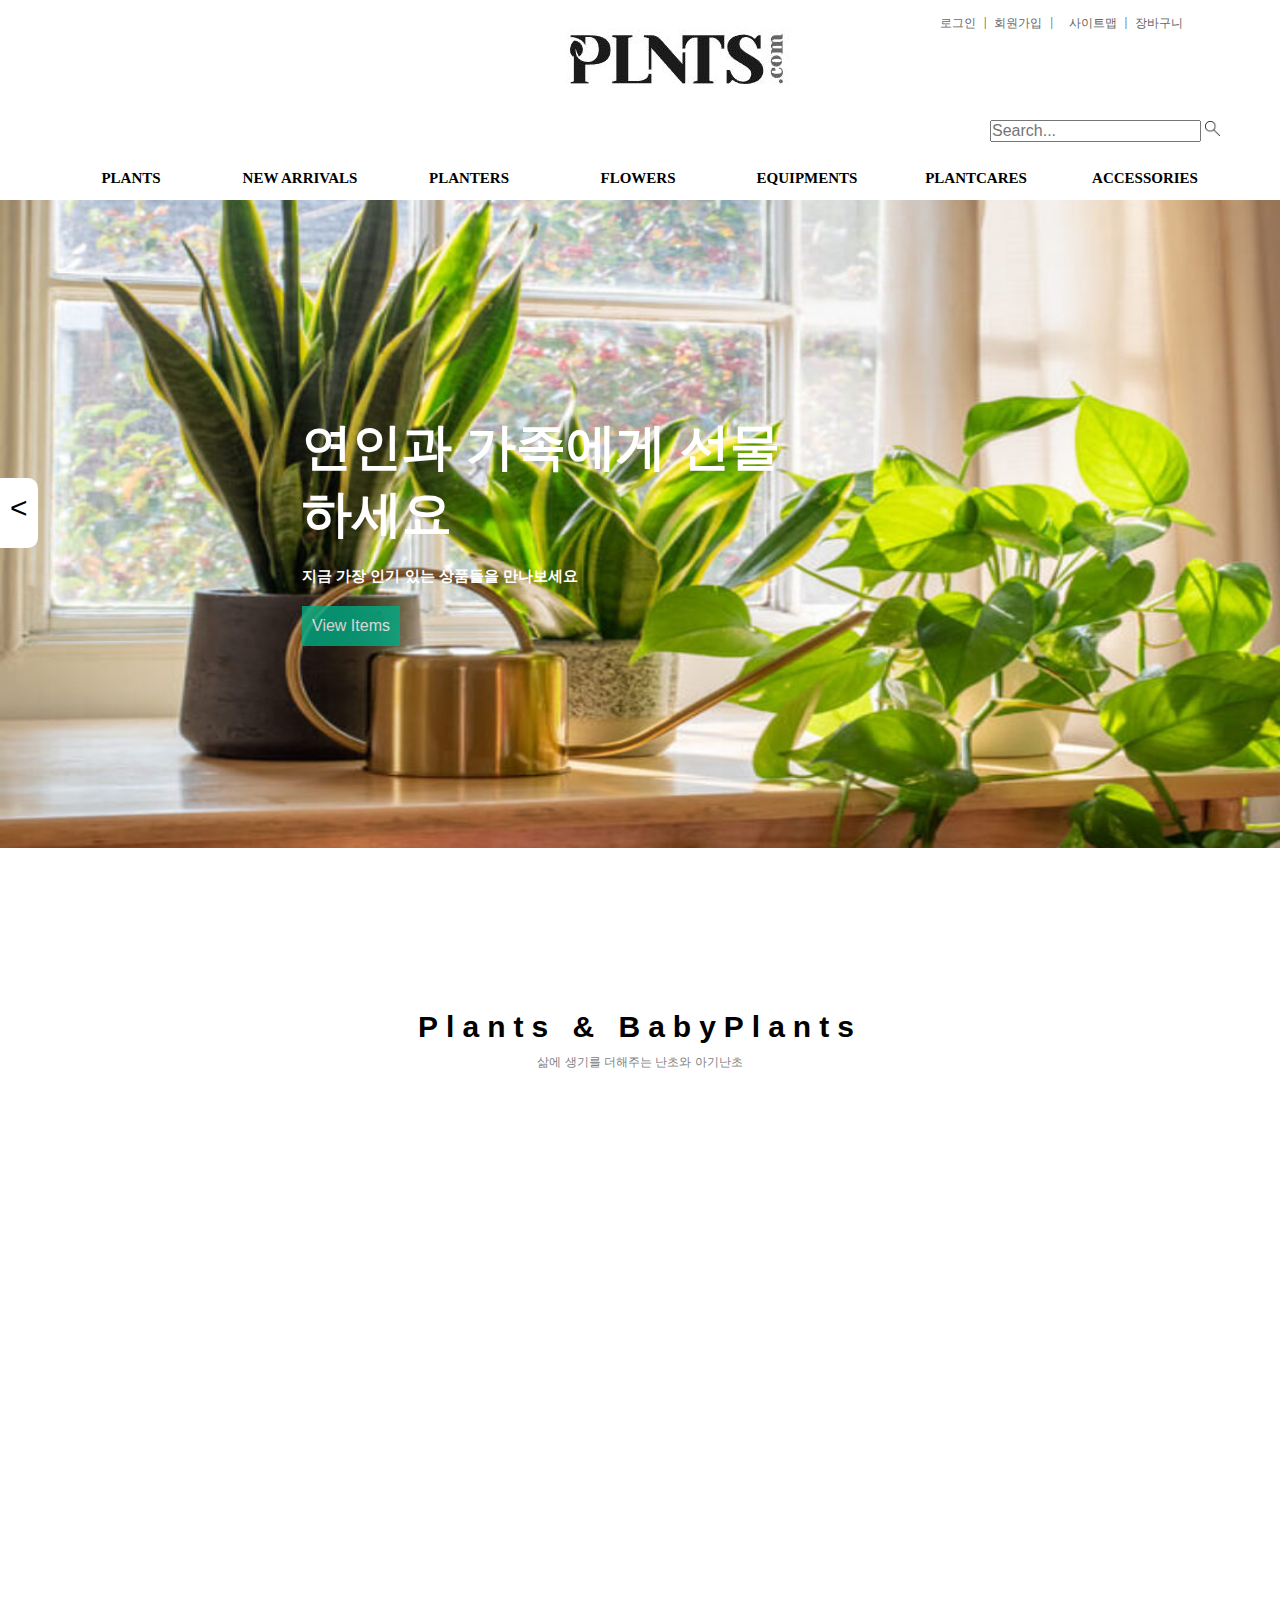
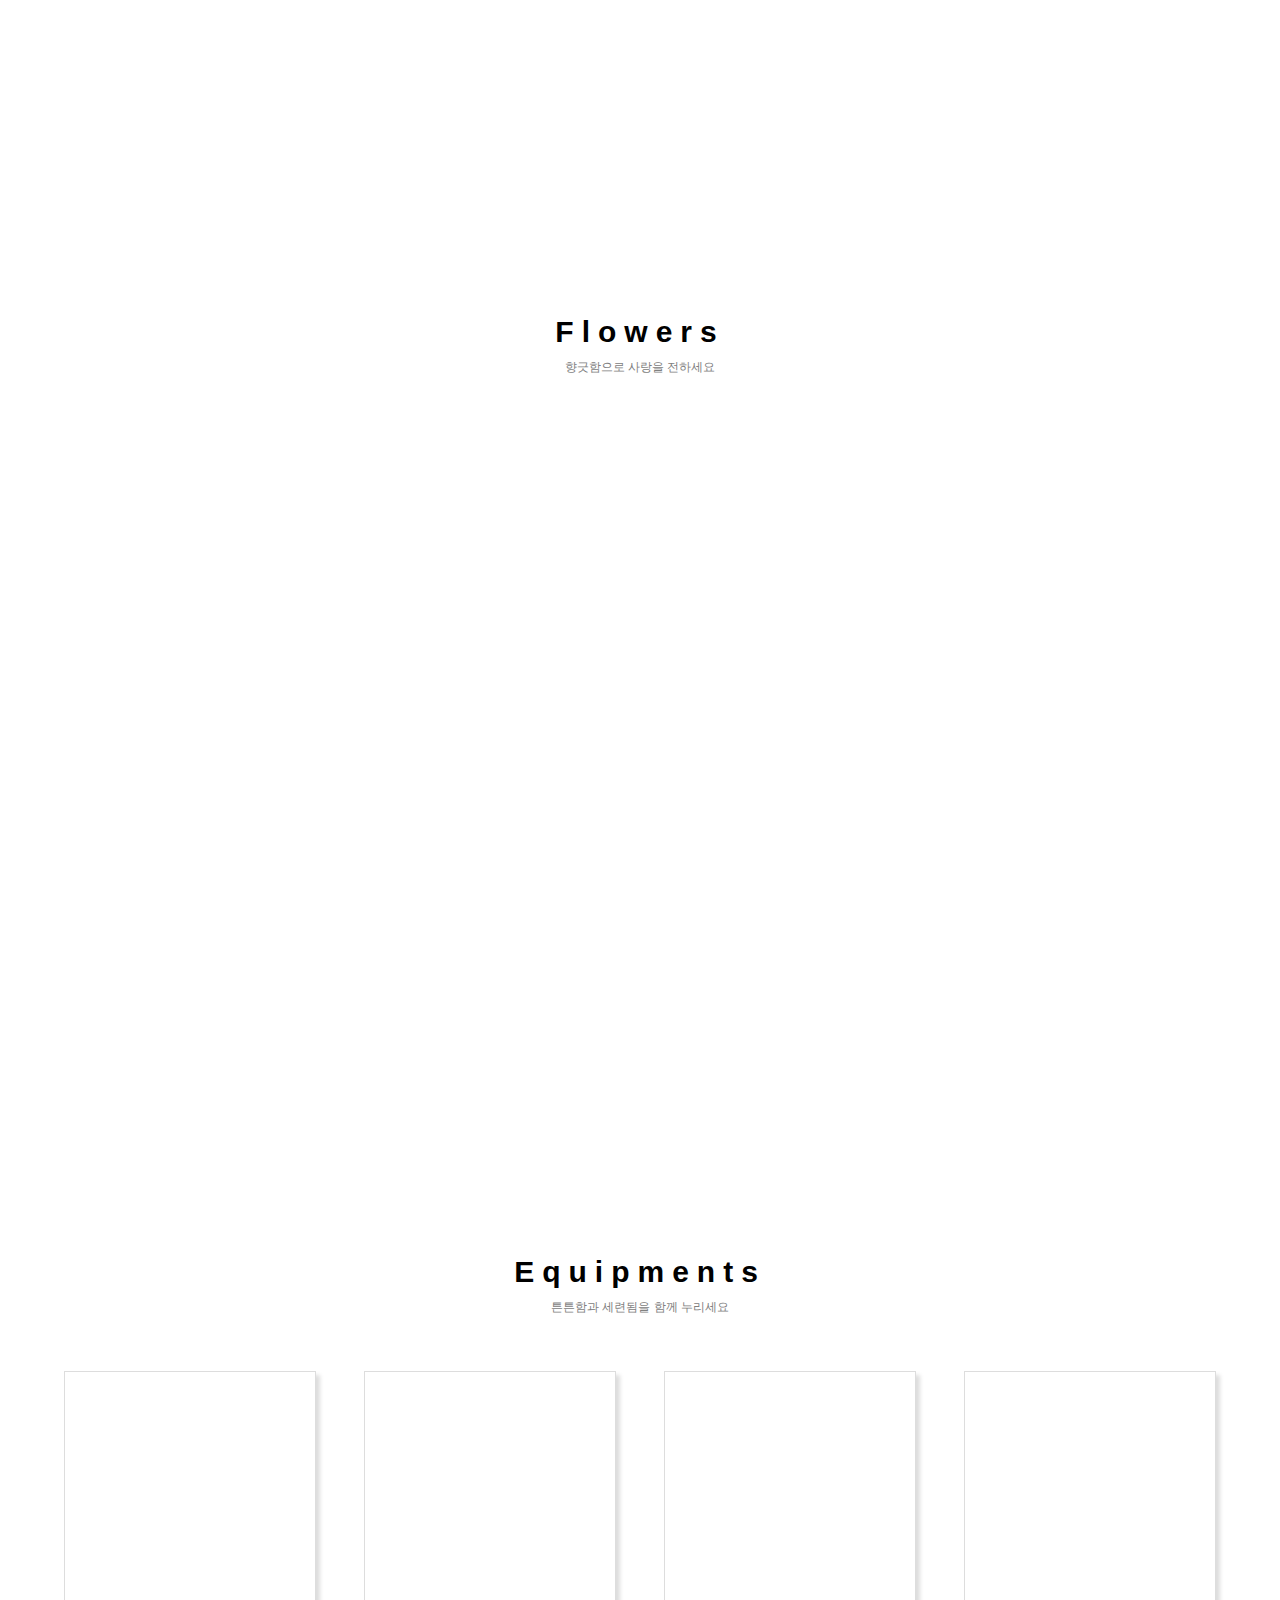
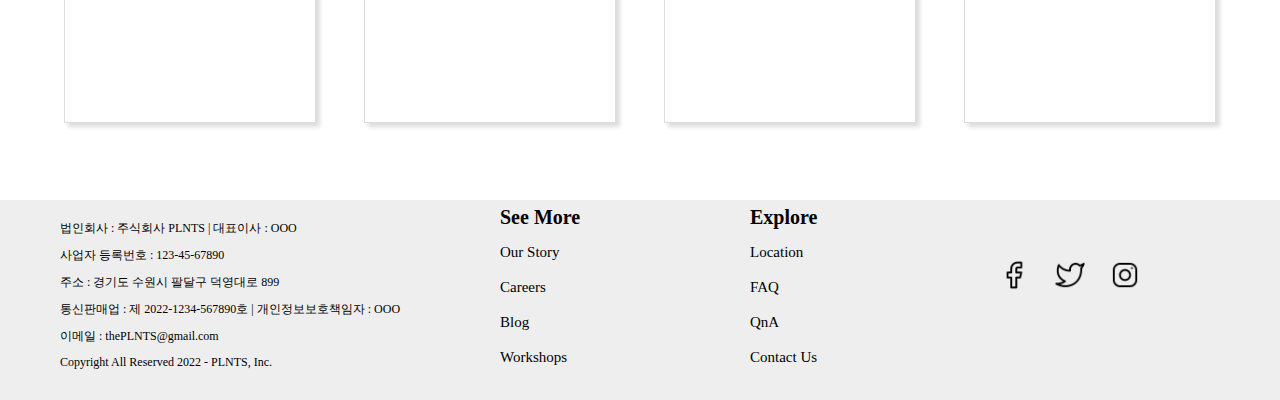
<file: index.html>
<!DOCTYPE html>
<html>
<head>
    <meta charset="utf-8">
    <meta name="viewport" content="width=device-width, initial-scale=1">
    <title>PLNTS : 정원식물의 모든 것</title>
    <link href="css/reset.css" rel="stylesheet">
    <link href="css/common.css" rel="stylesheet">
    <link href="css/main.css" rel="stylesheet">

    <script src="https://ajax.aspnetcdn.com/ajax/jQuery/jquery-3.6.0.min.js"></script>

    <script src="js/nav.js"></script>
    <script src="js/slider.js"></script>
    <script src="js/item_1.js"></script>
    <script src="js/item_2.js"></script>
    <script src="js/item_3.js"></script>
</head>

<body>

    <header>

        <!--로고 이미지-->
        <div id="logo">
            <a href="index.html" target="_self"><img src="img/logo_image.jpg" alt="logoimage"></a>
        </div>

        <!--로그인 바-->
        <div id="login">
            <ul>
                <li><a href="#">로그인</a></li>
                <li>|</li>
                <li><a href="#">회원가입</a></li>
                <li>|
                <li>
                <li><a href="#">사이트맵</a></li>
                <li>|</li>
                <li><a href="#">장바구니</a></li>
            </ul>
        </div>

        <!--검색창-->
        <div id="search">
            <form>
                <input type="search" placeholder="Search...">
                <input type="image" src="img/search_icon.jpg" class="btn_search">
            </form>
        </div>


        <nav>
            <ul class="menu">
                <li>
                    <a href="sub.html" target="_self">plants</a>
                    <ul class="sub">
                        <li><a href="sub.html" target="_self">New Plants</a></li>
                        <li><a href="sub.html" target="_self">New Planters</a></li>
                        <li><a href="sub.html" target="_self">New Flowers</a></li>
                    </ul>
                </li>
                <li>
                    <a href="sub.html" target="_self">new arrivals</a>
                    <ul class="sub">
                        <li><a href="sub.html" target="_self">Popular</a></li>
                        <li><a href="sub.html" target="_self">Season</a></li>
                    </ul>
                </li>
                <li>
                    <a href="sub.html" target="_self">planters</a>
                    <ul class="sub">
                        <li><a href="sub.html" target="_self">Large</a></li>
                        <li><a href="sub.html" target="_self">Table Top</a></li>
                        <li><a href="sub.html" target="_self">Drainage</a></li>
                    </ul>
                </li>
                <li>
                    <a href="sub.html" target="_self">flowers</a>
                    <ul class="sub">
                        <li><a href="sub.html" target="_self">Season</a></li>
                        <li><a href="sub.html" target="_self" ">Events</a></li>
                        <li><a href="sub.html" target="_self">Bonquet</a></li>
                    </ul>
                </li>
                <li>
                    <a href="sub.html" target="_self">equipments</a>
                    <ul class="sub">
                        <li><a href="sub.html" target="_self">Blowers</a></li>
                        <li><a href="sub.html" target="_self">Scissors</a></li>
                        <li><a href="sub.html" target="_self">Rake</a></li>
                        <li><a href="sub.html" target="_self">Shovels</a></li>
                        <li><a href="sub.html" target="_self">Mower</a></li>
                    </ul>
                </li>
                <li>
                    <a href="sub.html" target="_self">plantcares</a>
                    <ul class="sub">
                        <li><a href="sub.html" target="_self">Soil</a></li>
                        <li><a href="sub.html" target="_self">Fertilizer</a></li>
                        <li><a href="sub.html" target="_self">Chemicals</a></li>
                    </ul>
                </li>
                <li>
                    <a href="sub.html" target="_self">accessories</a>
                    <ul class="sub">
                        <li><a href="sub.html" target="_self">Mat</a></li>
                        <li><a href="sub.html" target="_self">Rack</a></li>
                        <li><a href="sub.html" target="_self">Holder</a></li>
                        <li><a href="sub.html" target="_self">Clip</a></li>
                    </ul>
                </li>
            </ul>
        </nav>

    </header>

    <!--슬라이더 이미지-->
    <div id="slider">
        <ul class="sliders">
            <li><img src="img/slider_image1.jpg" alt="슬라이더 이미지"></li>
            <li><img src="img/slider_image2.jpg" alt="슬라이더 이미지"></li>
            <li><img src="img/slider_image3.jpg" alt="슬라이더 이미지"></li>
        </ul>
        <div class="slidertext">
            <h1>연인과 가족에게 선물하세요</h1>
            <p>지금 가장 인기 있는 상품들을 만나보세요</p>
            <button>View Items</button>
        </div>
        <span class="prev">&lt;</span>
        <span class="next">&gt;</span>
    </div>

    <!--메인 Section-->
    <section>
        <!--식물-->
        <div id="articlebox1">
            <h3>Plants & BabyPlants</h3>
            <p>삶에 생기를 더해주는 난초와 아기난초</p>
            <article class="article1">
            </article>
            <article class="article1">
            </article>
            <article class="article1">
            </article>
            <article class="article1">
            </article>
            <article class="article1">
            </article>
            <article class="article1">
            </article>
            <article class="article1">
            </article>
            <article class="article1">
            </article>
        </div>

        <!--꽃-->
        <div id="articlebox2">
            <h3>Flowers</h3>
            <p>향긋함으로 사랑을 전하세요</p>
            <article class="article2">
            </article>
            <article class="article2">
            </article>
            <article class="article2">
            </article>
            <article class="article2">
            </article>
            <article class="article2">
            </article>
            <article class="article2">
            </article>
            <article class="article2">
            </article>
            <article class="article2">
            </article>
        </div>
        <!--정원도구-->
        <div id="articlebox3">
            <h3>Equipments</h3>
            <p>튼튼함과 세련됨을 함께 누리세요</p>
            <article class="article3">
            </article>
            <article class="article3">
            </article>
            <article class="article3">
            </article>
            <article class="article3">
            </article>
        </div>
    </section>

    <!--하단창-->
    <footer>
        <div id="footerbox">
            <!--회사정보 창-->
            <div id="footerbox1">
                <ul>
                    <li>법인회사 : 주식회사 PLNTS | 대표이사 : OOO</li>
                    <li>사업자 등록번호 : 123-45-67890</li>
                    <li>주소 : 경기도 수원시 팔달구 덕영대로 899</li>
                    <li>통신판매업 : 제 2022-1234-567890호 | 개인정보보호책임자 : OOO</li>
                    <li>이메일 : thePLNTS@gmail.com</li>
                    <li>Copyright All Reserved 2022 - PLNTS, Inc.</li>
                </ul>
            </div>

            <div id="footerbox2">
                <ul>
                    <li>See More</li>
                    <li><a href="#">Our Story</a></li>
                    <li><a href="#">Careers</a></li>
                    <li><a href="#">Blog</a></li>
                    <li><a href="#">Workshops</a></li>
                </ul>
            </div>

            <div id="footerbox3">
                <ul>
                    <li>Explore</li>
                    <li><a href="#">Location</a></li>
                    <li><a href="#">FAQ</a></li>
                    <li><a href="#">QnA</a></li>
                    <li><a href="#">Contact Us</a></li>
                </ul>

            </div>

            <!--아이콘 창-->
            <div id="footerbox4">
                <div class="icon">
                    <a href="#"><img src="img/facebook.jpg" alt="facebook"></a>
                </div>
                <div class="icon">
                    <a href="#"><img src="img/twitter.jpg" alt="twitter"></a>
                </div>
                <div class="icon">
                    <a href="#"><img src="img/instagram.jpg" alt="instagram"></a>
                </div>
            </div>


        </div>
    </footer>
</body>
</html>
</file>
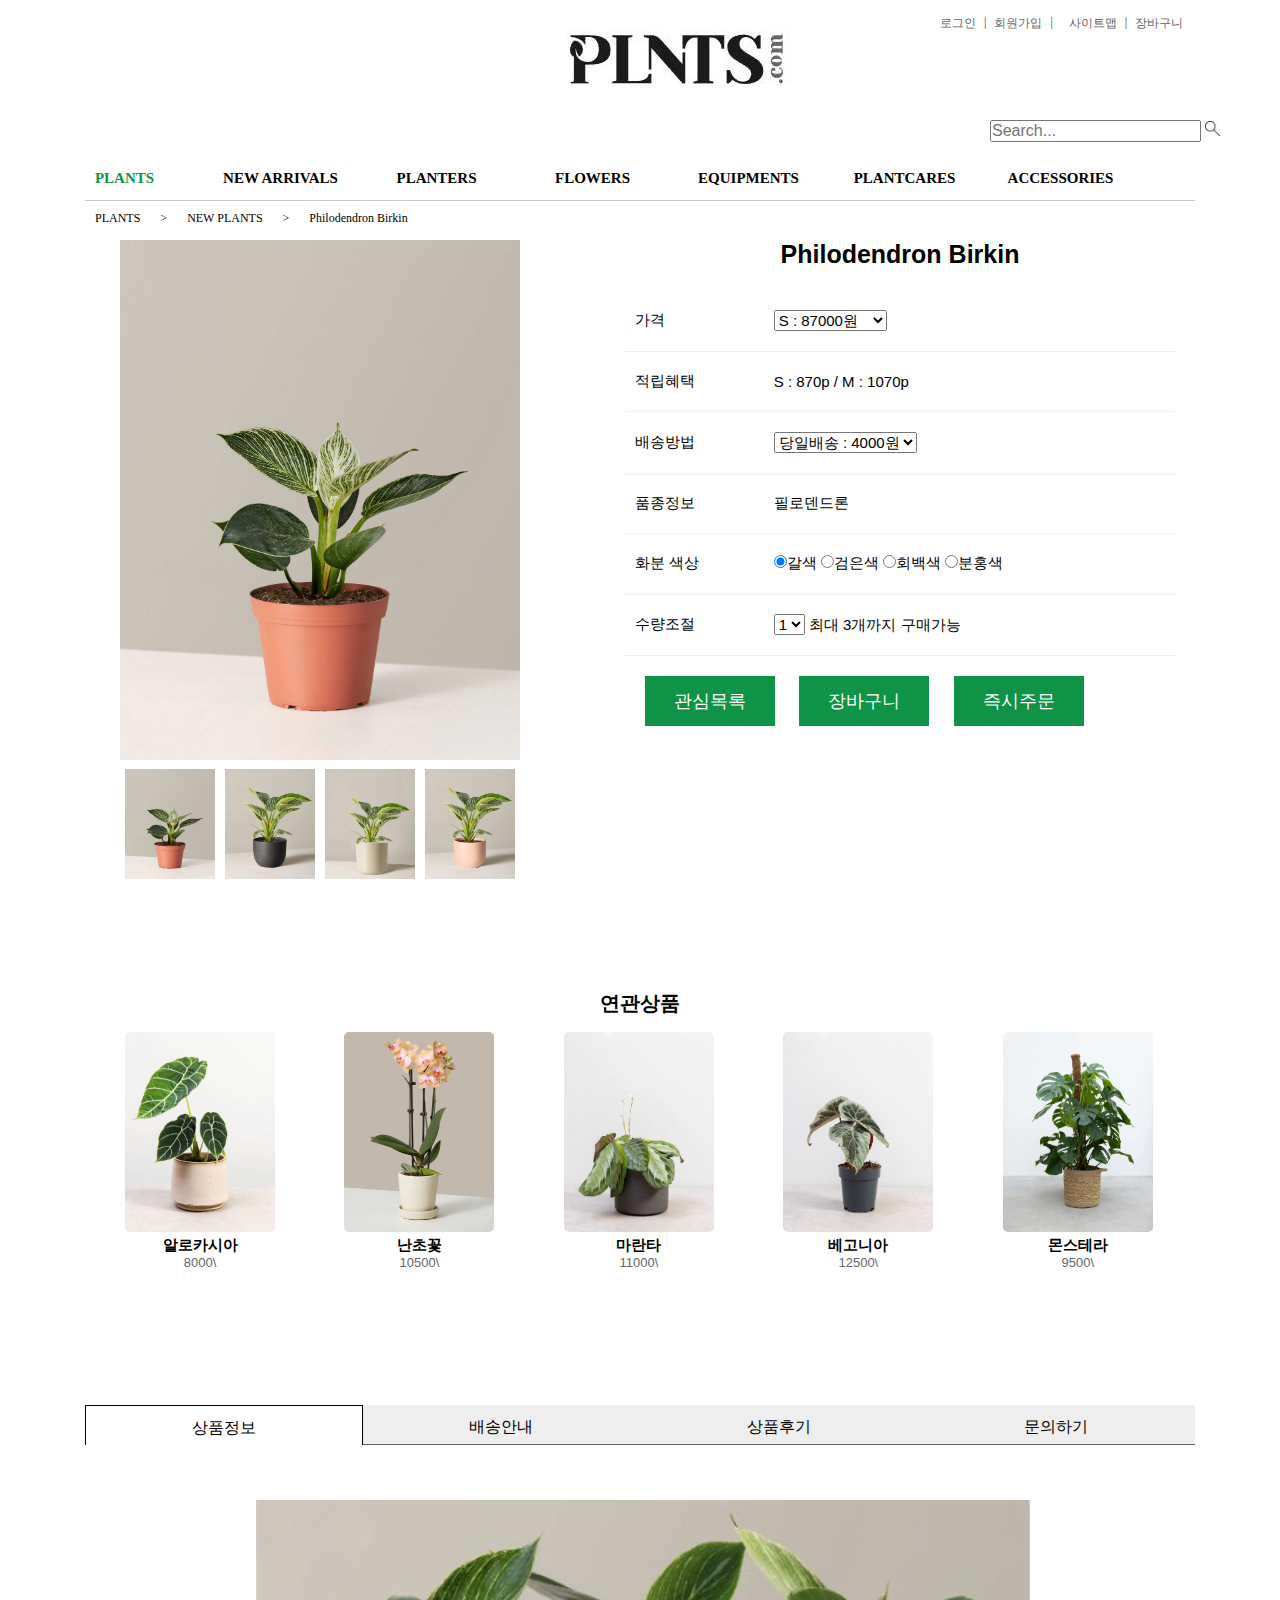
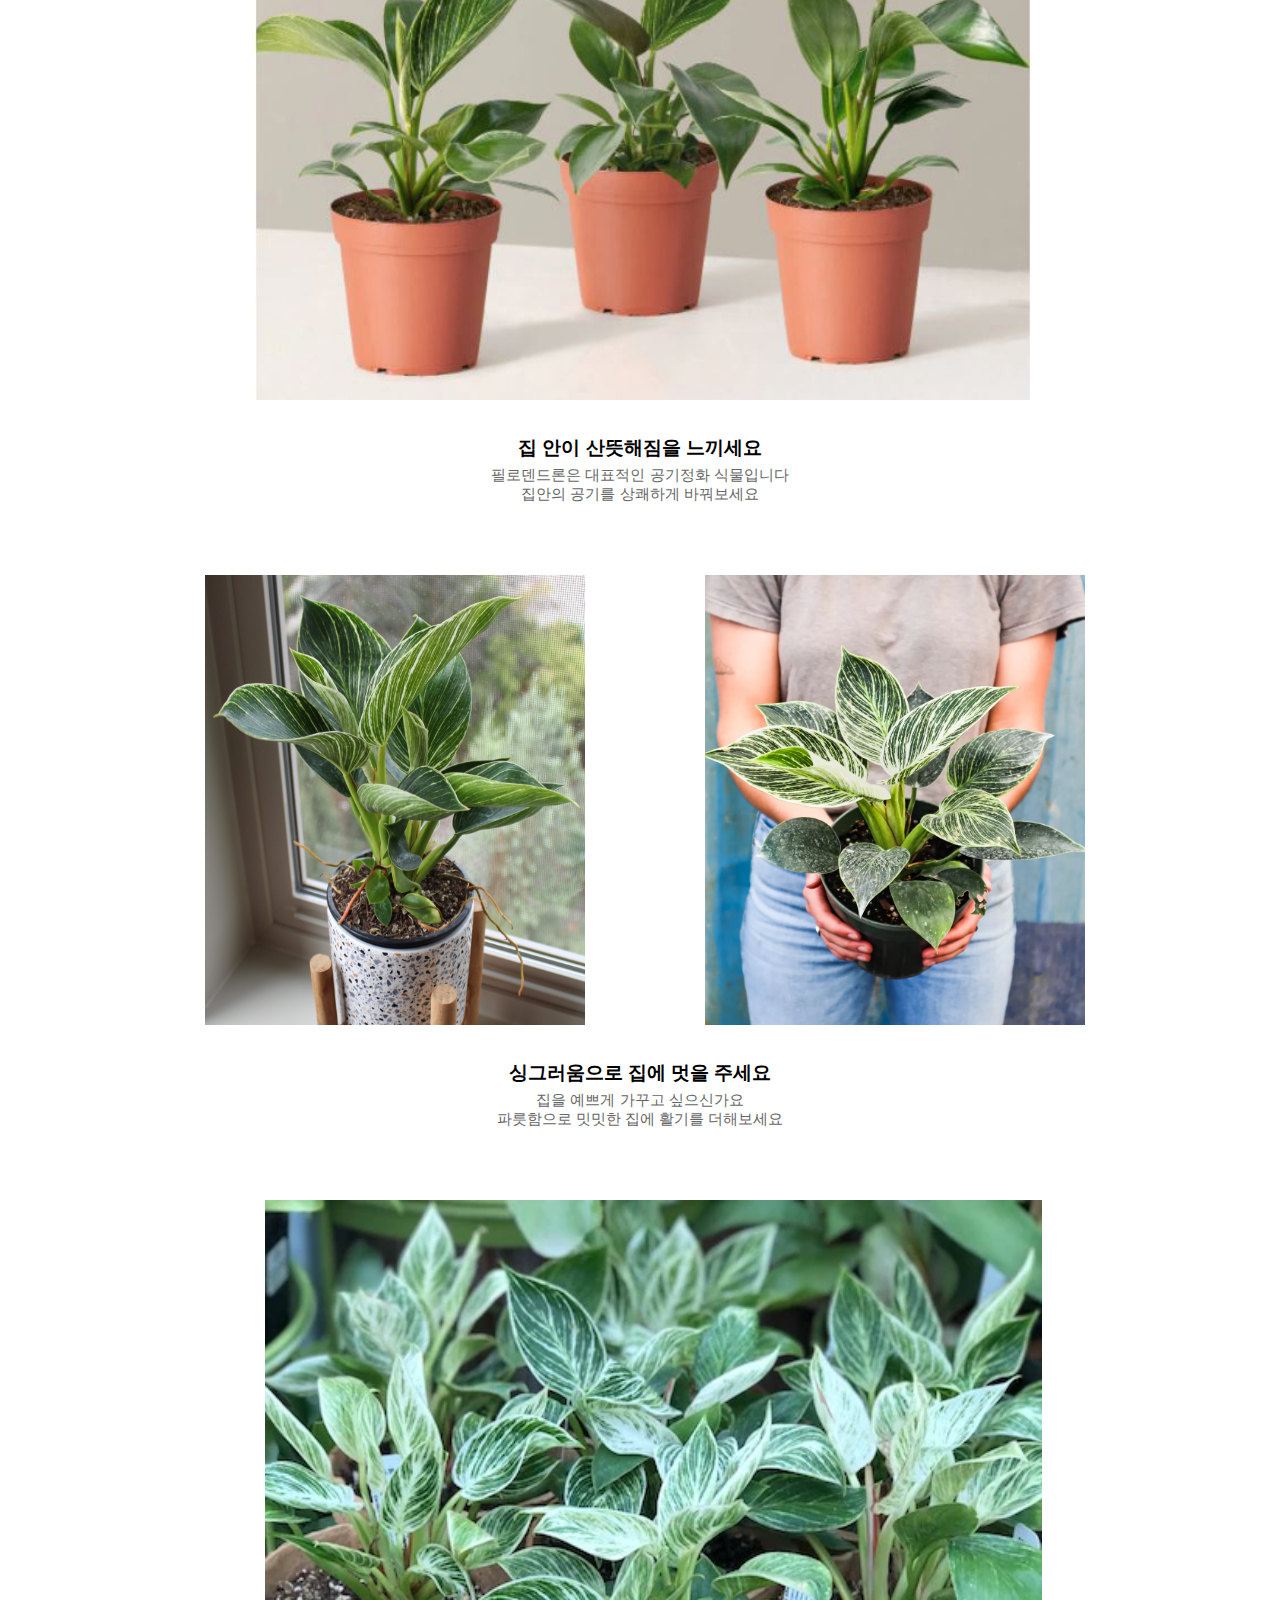
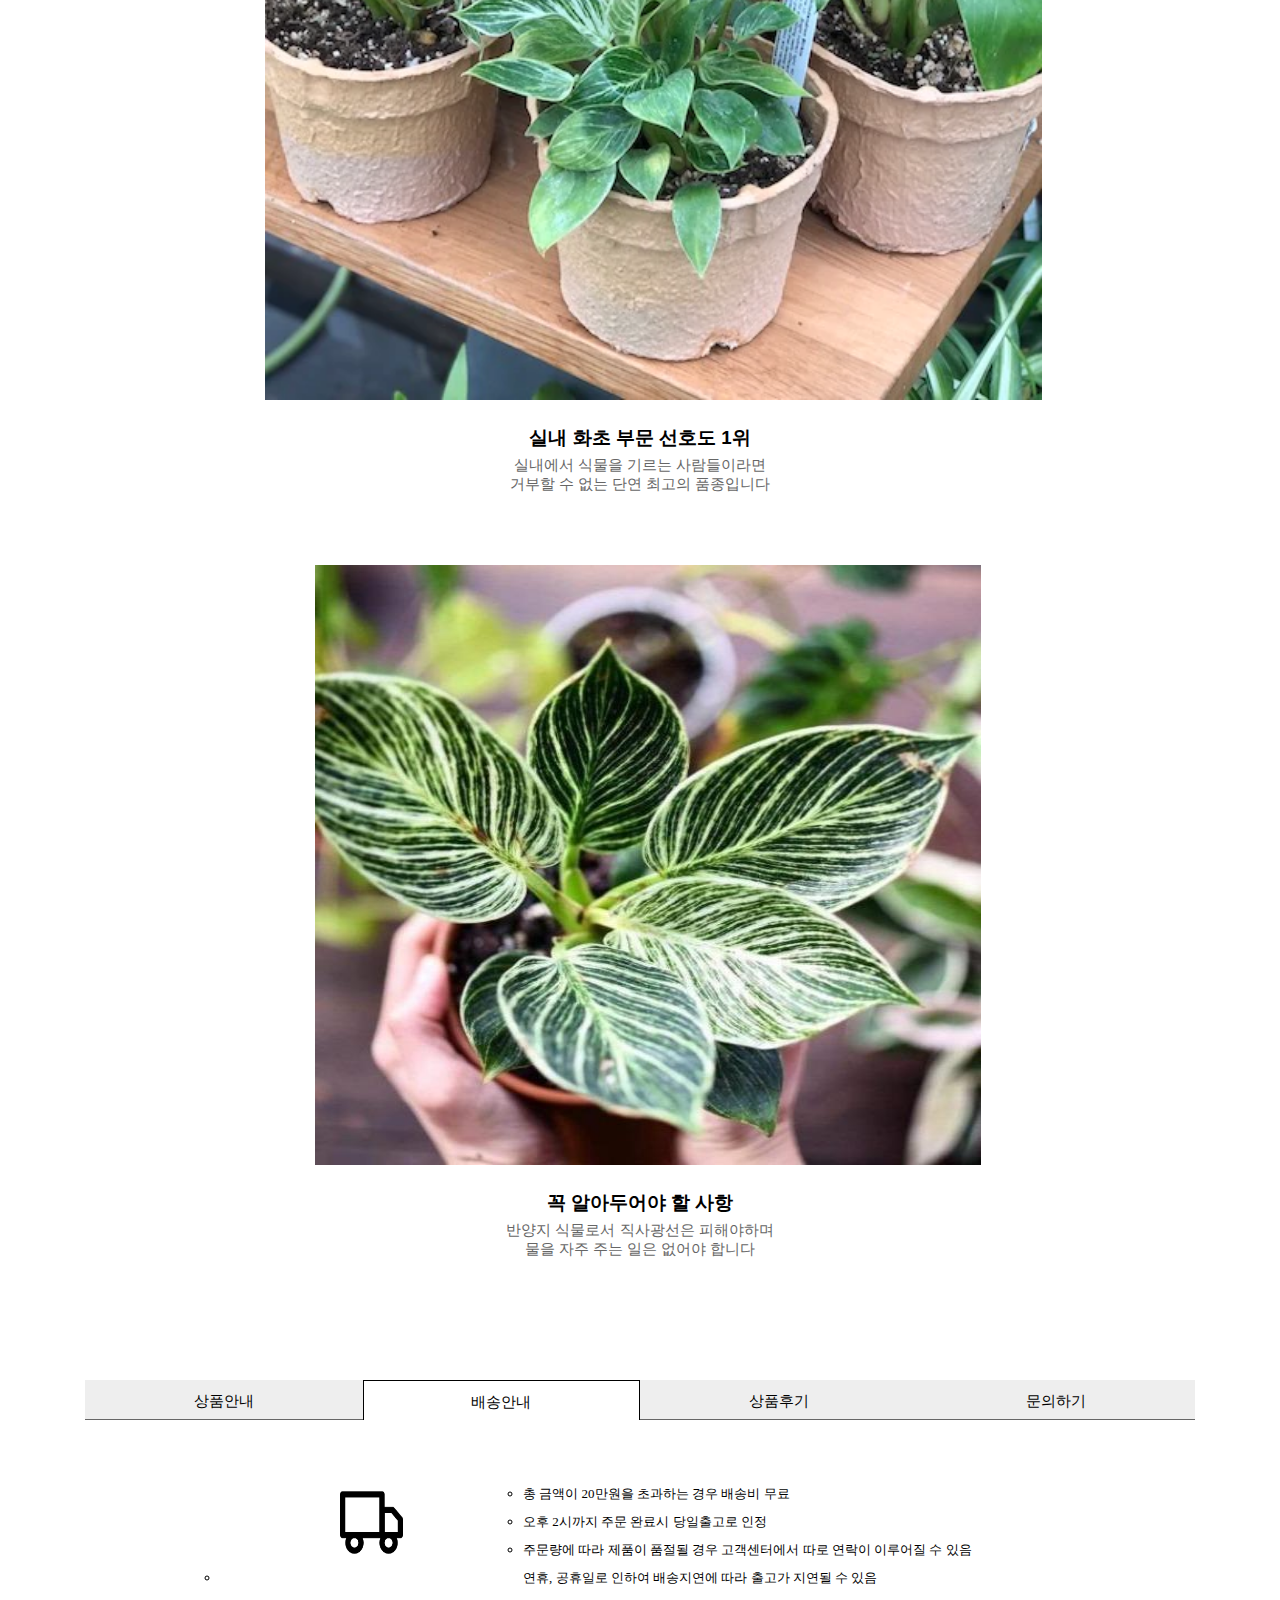
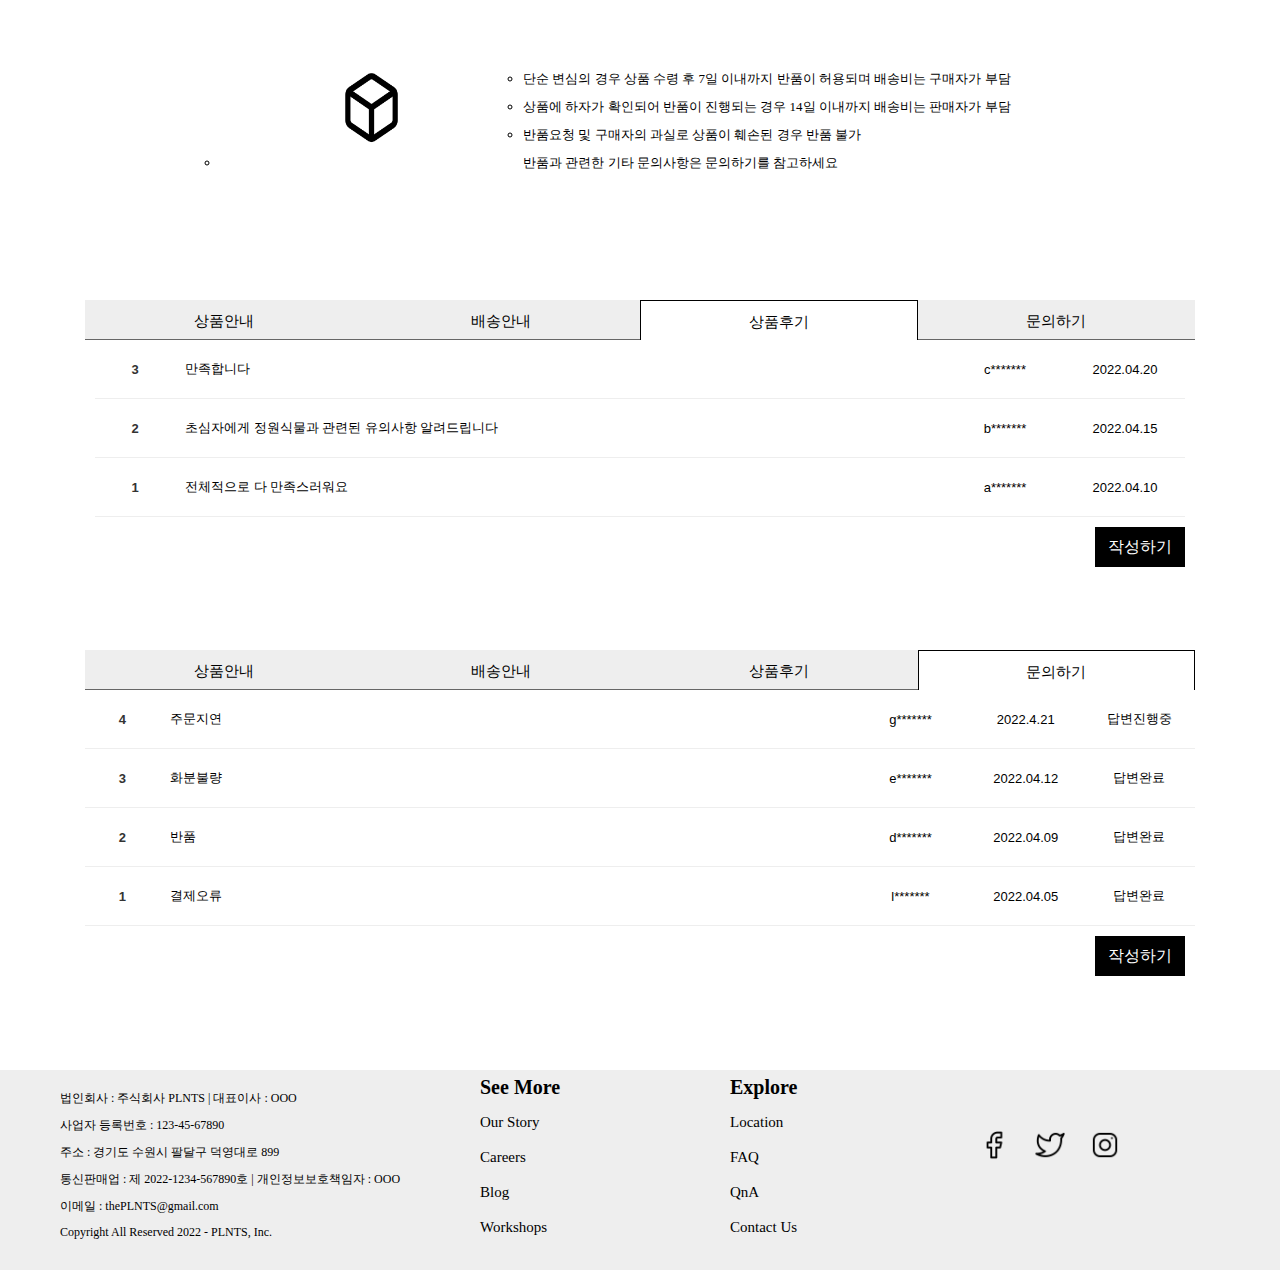
<file: sub.html>
<!DOCTYPE html>
<html>
<head>
	<meta charset="utf-8">
	<meta name="viewport" content="width=device-width, initial-scale=1">
	<title>PLNTS : 정원식물의 모든 것</title>
	<link href="css/reset.css" rel="stylesheet">
	<link href="css/common.css" rel="stylesheet">
	<link href="css/sub.css" rel="stylesheet">

	<script src="https://ajax.googleapis.com/ajax/libs/jquery/3.3.1/jquery.min.js"></script>
</head>

<body>

	<header>

		<!--로고 이미지-->
		<div id="logo">
			<a href="index.html" target="_self"><img src="img/logo_image.jpg" alt="logoimage"></a>
		</div>

		<!--로그인 바-->
		<div id="login">
			<ul>
				<li><a href="#">로그인</a></li>
				<li>|</li>
				<li><a href="#">회원가입</a></li>
				<li>|<li>
					<li><a href="#">사이트맵</a></li>
					<li>|</li>
					<li><a href="#">장바구니</a></li>
				</ul>
			</div>

			<!--검색창-->
		<div id="search">
			<form>
				<input type="search" placeholder="Search...">
				<input type="image" src="img/search_icon.jpg" class="btn_search">
			</form>
		</div>

<nav>
	<ul>
		<li>PLANTS</li>
		<li><a href="#">new arrivals</a></li>
		<li><a href="#">planters</li>
		<li><a href="#">flowers</a></li>
		<li><a href="#">equipments</a></li>
		<li><a href="#">plantcares</a></li>
		<li><a href="#">accessories</a></li>
	</ul>
</nav>

</header>

<section>

	<!--하위 네비-->
	<div id="subnav1">
		<ul>
			<li><a href="#">PLANTS</a></li>
			<li>></li>
			<li><a href="#">NEW PLANTS</a></li>
			<li>></li>
			<li><a href="#">Philodendron Birkin</a></li>
		</ul>
	</div>

	<div id="section1">


		<div class="imgbox">
			<div id="mainimg">
				<img src="img/img_7.jpg" alt="갈색" id="cimg" class="m1"> 
				<div id="color">
					<ul>
						<li><img src="img/img_7.jpg" alt="갈색"></li>
						<li><img src="img/img_6.jpg" alt="검은색"></li>
						<li><img src="img/img_3.jpg" alt="회백색"></li>
						<li><img src="img/img_8.jpg" alt="분홍색"></li>
					</ul>
				</div>
			</div>
		</div>

		

		<!--선택상품-->
		<div id="choice">
			<h3>Philodendron Birkin</h3>
			<table>
				<tr>
					<td>가격</td>
					<td>
						<select name ="select1" id="select1">
							<option>S : 87000원</option>
							<option>M : 107000원</option>
						</td>
					</tr>
					<tr>
						<td>적립혜택</td>
						<td>S : 870p / M : 1070p</td>
					</tr>
					<tr>
						<td>배송방법</td>
						<td>
							<select name ="select2" id="select2">
								<option>당일배송 : 4000원</option>
								<option>익일배송 : 3000원</option>
							</td>
						</tr>
						<tr>
							<td>품종정보</td>
							<td>필로덴드론</td>
						</tr>
						<tr>
							<td>화분 색상</td>
							<td>
								<form>
									<input type="radio" name="c1" value="갈색" checked><span>갈색</span>
									<input type="radio" name="c1" value="검은색"><span>검은색</span>
									<input type="radio" name="c1" value="회백색"><span>회백색</span>
									<input type="radio" name="c1" value="분홍색"><span>분홍색</span>
								</form>
							</td>
						</tr>
						<tr>
							<td>수량조절</td>
							<td>
								<select name ="select2" id="select2">
									<option>1</option>
									<option>2</option>
									<option>3</option>
								</select>
								<span>최대 3개까지 구매가능</span>
							</td>
						</tr>					
					</table>
					<div id="btn1">
						<button type="button">관심목록</button>
						<button type="button">장바구니</button>
						<button type="button">즉시주문</button>
					</div>
				</div>

				<!--연관상품-->
				<div id="relate">
					<h4>연관상품</h4>
					<div class="relimg">
						<a href="#"><img src="img/otherimg1.jpg" alt="이미지1"></a>
						<p>알로카시아</p>
						<span>8000\</span>
					</div>
					<div class="relimg">
						<a href="#"><img src="img/otherimg2.jpg" alt="이미지2"></a>
						<p>난초꽃</p>
						<span>10500\</span>
					</div>
					<div class="relimg">
						<a href="#"><img src="img/otherimg3.jpg" alt="이미지3"></a>
						<p>마란타</p>
						<span>11000\</span>
					</div>
					<div class="relimg">
						<a href="#"><img src="img/otherimg4.jpg" alt="이미지4"></a>
						<p>베고니아</p>
						<span>12500\</span>
					</div>
					<div class="relimg">
						<a href="#"><img src="img/otherimg5.jpg" alt="이미지5"></a>
						<p>몬스테라</p>
						<span>9500\</span>
					</div>
				</div>
			</div>

			<!--하위 네비-->
			<div id="section2">
				<div id=subnav2>
					<ul>
						<li><a href="#detail">상품정보</a></li>
						<li><a href="#delivery">배송안내</a></li>
						<li><a href="#review">상품후기</a></li>
						<li><a href="#QnA">문의하기</a></li>
					</ul>
				</div>

				<!--상세정보-->
				<div id="detail">
					<div id="img1">
						<img src="img/img_2.jpg" alt="이미지1">
					</div>
					<div class="comment">
						<h3>집 안이 산뜻해짐을 느끼세요</h3>
						<p>
							필로덴드론은 대표적인 공기정화 식물입니다<br>
							집안의 공기를 상쾌하게 바꿔보세요
						</p>
					</div>
					<div class="img2">
						<img src="img/img_4.jpg" alt="이미지2">
					</div>
					<div class="img2">
						<img src="img/img_5.jpg" alt="이미지3">
					</div>
					<div class="comment">
						<h3>싱그러움으로 집에 멋을 주세요</h3>
						<p>
							집을 예쁘게 가꾸고 싶으신가요<br>
							파릇함으로 밋밋한 집에 활기를 더해보세요
						</p>
					</div>
					<div id="img3">
						<img src="img/img_9.jpg" alt="이미지4">
					</div>
					<div class="comment">
						<h3>실내 화초 부문 선호도 1위</h3>
						<p>
							실내에서 식물을 기르는 사람들이라면<br>
							거부할 수 없는 단연 최고의 품종입니다
						</p>
					</div>
					<div id="img4">
						<img src="img/img_10.jpg" alt="이미지5">
					</div>
					<div class="comment">
						<h3>꼭 알아두어야 할 사항</h3>
						<p>
							반양지 식물로서 직사광선은 피해야하며<br>
							물을 자주 주는 일은 없어야 합니다
						</p>
					</div>
				</div>
			</div>

			<!--하위네비-->
			<div id=section3>
				<div id="subnav3">
					<ul>
						<li><a href="#detail">상품안내</a></li>
						<li><a href="#delivery">배송안내</a></li>
						<li><a href="#review">상품후기</a></li>
						<li><a href="#QnA">문의하기</a></li>
					</ul>
				</div>

				<!--배송정보-->
				<div id="delivery">
					<div id="info">
						<div class="subinfo">
							<img src="img/delivery.jpg" alt="icon2">
							<ul>
								<li>총 금액이 20만원을 초과하는 경우 배송비 무료</li>
								<li>오후 2시까지 주문 완료시 당일출고로 인정</li>
								<li>주문량에 따라 제품이 품절될 경우 고객센터에서 따로 연락이 이루어질 수 있음</li>
								<li>연휴, 공휴일로 인하여 배송지연에 따라 출고가 지연될 수 있음</li>
							</ul>
						</div>
						<div class="subinfo">
							<img src="img/box.jpg" alt="icon3">
							<ul>
								<li>단순 변심의 경우 상품 수령 후 7일 이내까지 반품이 허용되며 배송비는 구매자가 부담</li>
								<li>상품에 하자가 확인되어 반품이 진행되는 경우 14일 이내까지 배송비는 판매자가 부담</li>
								<li>반품요청 및 구매자의 과실로 상품이 훼손된 경우 반품 불가</li>
								<li>반품과 관련한 기타 문의사항은 문의하기를 참고하세요</li>
							</ul>
						</div>
					</div>

				</div>
			</div>

			<!--하위 네비-->
			<div id=section4>
				<div id="subnav4">
					<ul>
						<li><a href="#detail">상품안내</a></li>
						<li><a href="#delivery">배송안내</a></li>
						<li><a href="#review">상품후기</a></li>
						<li><a href="#QnA">문의하기</a></li>
					</ul>
				</div>

				<!--상품후기-->
				<div id="review">
					<table>
						<tr>
							<th>3</th>
							<td><a href="#">만족합니다</a></td>
							<td><a href="#">c*******</a></td>
							<td><a href="#">2022.04.20</a></td>
						</tr>
						<tr>
							<th>2</th>
							<td><a href="#">초심자에게 정원식물과 관련된 유의사항 알려드립니다</a></td>
							<td><a href="#">b*******</a></td>
							<td><a href="#">2022.04.15</a></td>
						</tr>
						<tr>
							<th>1</th>
							<td><a href="#">전체적으로 다 만족스러워요</a></td>
							<td><a href="#">a*******</a></td>
							<td><a href="#">2022.04.10</a></td>
						</tr>
					</table>
					<button class="btn2">작성하기</button>
				</div>
			</div>

			<!--하위네비-->
			<div id=section5>
				<div id="subnav5">
					<ul>
						<li><a href="#detail">상품안내</a></li>
						<li><a href="#delivery">배송안내</a></li>
						<li><a href="#review">상품후기</a></li>
						<li><a href="#QnA">문의하기</a></li>
					</ul>
				</div>

				<!--문의하기-->
				<div id="QnA">
					<table>
						<tr>
							<th>4</th>
							<td><a href="#">주문지연</a></td>
							<td><a href="#">g*******</a></td>
							<td><a href="#">2022.4.21</a></td>
							<td><a href="#">답변진행중</a></td>
						</tr>
						<tr>
							<th>3</th>
							<td><a href="#">화분불량</a></td>
							<td><a href="#">e*******</a></td>
							<td><a href="#">2022.04.12</a></td>
							<td><a href="#">답변완료</a></td>
						</tr>
						<tr>
							<th>2</th>
							<td><a href="#">반품</a></td>
							<td><a href="#">d*******</a></td>
							<td><a href="#">2022.04.09</a></td>
							<td><a href="#">답변완료</a></td>
						</tr>
						<tr>
							<th>1</th>
							<td><a href="#">결제오류</a></td>
							<td><a href="#">l*******</a></td>
							<td><a href="#">2022.04.05</a></td>
							<td><a href="#">답변완료</a></td>
						</tr>
					</table>
					<button class="btn2">작성하기</button>
				</div>
			</div>
		</section>

		<!--하단창-->
<footer>
	<div id="footerbox">
		<!--회사정보 창-->
		<div id="footerbox1">
			<ul>
				<li>법인회사 : 주식회사 PLNTS | 대표이사 : OOO</li>
				<li>사업자 등록번호 : 123-45-67890</li>
				<li>주소 : 경기도 수원시 팔달구 덕영대로 899</li>
				<li>통신판매업 : 제 2022-1234-567890호 | 개인정보보호책임자 : OOO</li>
				<li>이메일 : thePLNTS@gmail.com</li>
				<li>Copyright All Reserved 2022 - PLNTS, Inc.</li>
			</ul>
		</div>

		<div id="footerbox2">
			<ul>
				<li>See More</li>
				<li><a href="#">Our Story</a></li>
				<li><a href="#">Careers</a></li>
				<li><a href="#">Blog</a></li>
				<li><a href="#">Workshops</a></li>
			</ul>
		</div>

		<div id="footerbox3">
			<ul>
				<li>Explore</li>
				<li><a href="#">Location</a></li>
				<li><a href="#">FAQ</a></li>
				<li><a href="#">QnA</a></li>
				<li><a href="#">Contact Us</a></li>
			</ul>

		</div>

		<!--아이콘 창-->
		<div id="footerbox4">
			<div class="icon">
				<a href="#"><img src="img/facebook.jpg" alt="facebook"></a>
			</div>
			<div class="icon">
				<a href="#"><img src="img/twitter.jpg" alt="twitter"></a>
			</div>
			<div class="icon">
				<a href="#"><img src="img/instagram.jpg" alt="instagram"></a>
			</div>
		</div>


	</div>
</footer>


		<script src="js/product.js"></script>
	</body>
	</html>
</file>
<file: css/common.css>
@charset "utf-8";

* {margin:0 auto; padding:0;}
ul,ol,li {font-family: "맑은 고딕"; text-decoration:none; list-style:none; color:black;}
a {text-decoration:none; color:#666;}
header {width: 1200px; height: 200px;}

/*로고 이미지*/
#logo {width: 250px; height: 100px; float:left; margin:20px 0 0 510px;}
#logo > img {width:100%; height:100%;}

/*로그인 바*/
#login {width: 300px; height: 30px; float: right; margin:10px 0 0 0px;}
#login > ul > li {font-size: 12px; float:left; margin:5px 8px 5px 0px; color: #333;}
#login > ul > li > a {text-decoration:none; color:#666;}

/*검색 창*/
	
#search {width:250px; height:25px; float: right; margin: 80px 0 -40px 0px; display: block;}
#search > form > .btn_search {width:15px; height:15px;}
	

/*네비게이션*/
nav {width:100%; height: 40px; float: right; margin: 40px 0 0 0px;}
nav > ul > li {width: 13%; font-size: 15px; font-weight: bold; float: left; color: #0f9447; text-align: center;
			   padding: 10px 0 0 13px;}
nav > ul > li > a {text-decoration:none; color:black; text-transform:uppercase; text-align:center;}
	nav > ul > li > a:hover {
		color: #0f9447;
	}
	nav > ul > li > .sub {
		width: 8%;
		margin: 10px 0 0 0px;
		background: #fff;
		display: none;
		line-height: 40px;
		z-index: 3;
		position: absolute
	}
	nav > ul > li > .sub > li > a {
		color: black;
		background-color:#fff;
	}
		nav > ul > li > .sub > li > a:hover {
			color:#0f9447;
		}
/*.sub > li:hover {background-color:#fff; opacity:1;}*/

/*하단부*/
footer {width: 100%; height: 200px; background-color: #eee;}
#footerbox {width: 1200px; height: 200px; background-color:none;}

#footerbox1 {font-size: 12px; width: 35%; height: 180px; float: left; margin: 0px 10px 0 10px; padding: 10px;}
#footerbox1 ul li {margin: 10px auto;}

#footerbox2 {width: 20%; height: 200px; float: left; margin: 0px 10px 0 0px;}
	#footerbox2 ul li:first-child {font-size:20px; font-weight:bold;}
	#footerbox2 ul li {font-size: 15px; line-height:35px;}
	#footerbox2 ul > li > a {color:black;}
	#footerbox2 ul > li > a:hover {color: #0f9447;}

#footerbox3 {width: 20%; height: 200px; float: left; margin: 0px 0 0 0px;}
#footerbox3 > ul > li:first-child {
	font-size: 20px;
	font-weight: bold;
}
#footerbox3 > ul > li {
	font-size: 15px;
	line-height: 35px;
}
#footerbox3 > ul > li > a {
		color: black;
}
#footerbox3 ul > li > a:hover {
	color: #0f9447;
}
#footerbox4 > div {
	width: 30px;
	height: 40px;
	float: left;
	margin: 60px 15px 10px 10px;
	background-color:none;
}
#footerbox4 > div > a > img {width: 100%; height:75%;}
#footerbox4 > div > p {font-size: 5px; text-align: center;}
</file>
<file: css/main.css>
@charset "utf-8";

* {color: black;}

/*슬라이더 이미지*/
#slider {
    width: 1520px;
    height: 800px;
    margin: 0px auto;
    overflow: hidden;
    position: relative;
    background-size: cover;
    background-repeat: no-repeat;
}

.sliders {
    width: 5000px;
    height: 90%;
}

    .sliders li {
        width: 1520px;
        height: 90%;
        float: left;
    }

        .sliders li img {
            width: 100%;
            height: 100%;
        }

#slider span {
    position: absolute;
    top: 40%;
    text-align: center;
    background-color: #fff;
    display: block;
    line-height: 40px;
    font-size: 30px;
    transform: translateY(-60%);
    display: block;
    cursor: pointer;
    height: 50px;
}

.prev {
    padding: 10px;
    left: 0;
    border-radius: 0 10px 10px 0px;
}

.next {
    padding: 10px;
    right: 0;
    border-radius: 10px 0 0 10px;
}

#slider .slidertext {
    position: absolute;
    top: 10%;
    left: 10%;
    transform: translate(-50%,-50%);
}

.slidertext {
    width: 500px;
    height: 200px;
    margin: 200px 400px;
    float: left;
}
    .slidertext > h1 {
        color:#fff;
    }

    .slidertext > p {
        font-size: 15px;
        margin: 10px 0 0 0;
        font-weight:bold;
        color:#fff;
    }

    .slidertext > button {
        background-color: rgb(0 171 132);
        border: 0;
        height:40px;
        padding: 10px 10px 10px 10px;
        color: #fff;
        opacity: 0.8;
        margin: 20px 0 0 0;
    }

        .slidertext > button:hover {
            opacity: 1.2;
        }

    .slidertext > h1 {
        font-size: 50px;
        width: 500px;
        height: 120px;
    }


/*메인 Section*/
section {
    width: 1200px;
    height: 2400px;
    background-color: none;
}

    section > div > h3 {
        font-size: 30px;
        margin: 10px;
        text-align: center;
        letter-spacing: 10px;
    }

    section > div > p {
        font-size: 12px;
        margin: 10px 0 35px 0px;
        text-align: center;
        color: gray;
        display: block;
    }

/*첫번째 article*/
#articlebox1 {
    width: 1200px;
    height: 880px;
    float: left;
    margin: 0px auto;
    background-color: none;
}

    #articlebox1 > h3 {
        font-size: 30px;
        margin: 10px;
        text-align: center;
        letter-spacing: 8px;
    }

    #articlebox1 > .article1 > h5 {
        text-align: center;
        font-size: 14px;
        font-weight: bold;
        margin: 10px 0 0 0px;
    }
        #articlebox1 > .article1 > h5 > a {
        color:black;
        }
        #articlebox1 > .article1 > h5 > a:hover {
        color:#666;
        }

    #articlebox1 > .article1 > span {
        font-size:12px;
        color:black;
    }


    #articlebox1 > .article1 > p {
        text-align: center;
        font-size: 12px;
        margin: 5px 0 0 0px;
        color: #666;
    }

/*두번째 article*/
#articlebox2 {
    width: 1200px;
    height: 880px;
    float: left;
    margin: 25px auto;
    background-color:none;
}

#articlebox2 > h3 {
    font-size: 30px;
    margin: 10px;
    text-align: center;
    letter-spacing: 8px;
}

#articlebox2 > .article2 > h5 {
    text-align: center;
    font-size: 14px;
    font-weight: bold;
    margin: 10px 0 0 0px;
}

    #articlebox2 > .article2 > h5 > a {
        color: black;
    }

        #articlebox2 > .article2 > h5 > a:hover {
            color: #666;
        }

#articlebox2 > .article2 > p {
    text-align: center;
    font-size: 12px;
    margin: 5px 0 0 0px;
    color: black;
}

        #articlebox2 > .article2 > p:after {
            content: "10% 할인 적용";
            font-size: 12px;
            text-align: center;
            display: block;
            margin: 5px 0 0 85px;
            color: tomato;
            width: 80px;
            border-radius: 10px;
        }

/*세번째 article*/
#articlebox3 {
    width: 1200px;
    height: 525px;
    float: left;
    margin: 10px auto;
    background-color:none;
}

    #articlebox3 > h3 {
        font-size: 30px;
        margin: 35px 0 10px 0px;
        text-align: center;
        letter-spacing: 8px;
    }

#articlebox3 > .article3 > h5 {
    text-align: center;
    font-size: 14px;
    font-weight: bold;
    margin: 10px 0 0 0px;
}

    #articlebox3 > .article3 > h5 > a {
        color: black;
    }

        #articlebox3 > .article3 > h5 > a:hover {
            color: #666;
        }

#articlebox3 > .article3 > span {
    font-size: 12px;
    color: black;
}

#articlebox3 > .article3 > p {
    text-align: center;
    font-size: 12px;
    margin: 5px 0 0 0px;
    color: #666;
}

/*article 이미지*/
#articlebox1 > .article1 {
    width: 250px;
    height: 310px;
    float: left;
    text-align: center;
    margin: 20px 25px;
}

#articlebox1 > .article1 > a > img {
    width: 100%;
    height: 75%;
    border-radius: 5px;
}

#articlebox2> .article2 {
    width: 250px;
    height: 310px;
    float: left;
    text-align: center;
    margin: 20px 25px;
}

#articlebox2 > .article2 > a > img {
    width: 100%;
    height: 75%;
    border-radius: 5px;
}
#articlebox3 > .article3 {
    width: 250px;
    height: 350px;
    float: left;
    text-align: center;
    margin: 20px 24px;
    border: 1px solid #ddd;
    box-shadow: 4px 4px 4px #ddd;
    background-color: none;
}

    #articlebox3 > .article3 > a > img {
        width: 100%;
        height: 70%;
    }
    #articlebox3 > .article3 > a > img:first-of-type {
        width: 90%;
        height: 70%;
        margin: 0 auto;
    }
    #articlebox3 > .article3 > h5 {
        margin: 30px 0 0 0px;
    }
</file>
<file: css/sub.css>
@charset "utf-8";
			* {box-sizing: border-box;}
			* {margin: 0 auto; padding: 0; text-decoration: none;}
			ul, ol, li {font-family: "맑은 고딕"; list-style: none;}

			/*전체 섹션*/
			section {width: 1110px; height: 5670px; margin: 0 auto; background-color: none;}

			/*하위 네비게이션1*/
			#subnav1 {width: 100%; height: 40px; float: left; border-top: 1px solid #ccc;}
			#subnav1 > ul {font-size: 12px; float: left;}
			#subnav1 > ul > li {margin: 10px; float: left;}
			#subnav1 > ul > li > a {text-decoration: none; color: black;}
			#subnav1 > ul > li > a:hover {color: #666;}

			/*선택한 상품 이미지 -jQuery 사용-*/
			.imgbox {width: 450px; height: 650px; float: left; margin: 0 0 0 10px; background-color: none;}
			.imgbox li {float:left; margin:5px 5px 0 5px;}
			.imgbox li:hover {cursor:pointer;}
			#mainimg {width:400px; height:200px; background-color:none; }
			#color {width:100%; height:60%; background-color:none;}
			.m1 {width:400px; height:520px;}
			#color img {width:90px; height:110px;}

			/*상품구매표*/
			#choice {width: 550px; height: 420px; float: right; margin: 0 20px 0 0px; background-color: none;}
			#choice > h3 {text-align: center; font-size: 25px; height: 50px; background-color: none;}
			#choice > table {width: 100%; height: 70%; font-size: 15px; border-collapse: collapse;}
			th, td {padding: 20px 10px; border-bottom: 1px solid #eee;}

			/*상품구매 버튼*/
			#btn1 {width: 100%; height:20%; background-color: none; text-weight: bold;}
			#btn1 > button {
				cursor: pointer;
				width: 130px; height: 50px;
				margin: 20px 0px 0 20px;
				background-color:#0f9447;
				color:#fff;
				font-size: 18px;
				border: none;
			}

			/*연관상품*/
			#relate {
				width:1110px; height:500px; float: left;
				background-color:none;
			}
			#relate > h4 {
				width:100%;
				float: left; margin: 80px 0 0 0px; padding: 20px 0 0 0px; 
				font-size: 20px; text-align: center; 
			}
			.relimg {width:150px; height:250px; display: inline-block; margin:15px 25px 0 40px; background-color: none;}
			.relimg > a > img {width: 100%; height: 80%; border-radius:5px;}
			.relimg > p {text-align: center; font-size:15px; font-weight: bold;}
			.relimg > span {text-align:center; font-size: 13px; display:block; color:#666;}

			/*서브 네비2*/
			#subnav2 {width: 100%; height: 40px; float: left;}
			#subnav2 > ul {width: 100%; height: 100%; float: left; margin: 15px auto; text-align: center;}
			#subnav2 > ul > li {
				width: 25%; height: 100%; float: left; 
				background-color: #eee; text-align: center; 
				border:none; border-bottom: 1px solid #666; 
				padding: 12px 0 0 0px;
			url	font-size: 15px;
			}
			#subnav2 > ul > li > a {color:#000;}
			#subnav2 > ul > li:first-child {background-color:#fff; border:1px solid #000; border-bottom:none;}
			
			/*상품정보*/
			#detail {width: 100%; height: 3150px; float: left; background-color: none;}
			#img1 {width:70%; height: 500px; float: left; background-color: none; margin: 70px 55px 10px 170px;}
			#img1 > img {width: 100%; height: 100%; float: left;}
			.img2 {width: 380px; height: 450px; float: left; margin: 10px 50px; background-color: none; margin: 10px 0 10px 120px;}
			.img2 > img {width: 100%; height: 100%; float: left; }
			#img3 {width:70%; height: 800px; float: left; background-color: none; margin: 10px 0 0 180px;}
			#img3 > img {width: 100%; height: 100%; float: left;}
			#img4 {width:60%; height: 600px; float: left; background-color: none; margin: 10px 0 0 230px;}
			#img4 > img {width: 100%; height: 100%; float: left;}

			/*제품 코멘트*/
			#detail > .comment {
				width:100%; height:140px; 
				float:left; text-align: center;
				margin: 15px 0 0 0px;
				padding: 10px 0 0 0px;
				background-color: none;}
				#detail > .comment > span {color: #666; font-weight: bold;}
				#detail > .comment > p {font-size: 15px; margin: 5px 0 0 0px; color: #666;}

				/*서브 네비3*/
				#subnav3 {width: 100%; height: 40px; float: left;}
				#subnav3 > ul {width: 100%; height: 100%; float: left; margin: 0 0 30px 0px; text-align: center;}
				#subnav3 > ul > li {
					width: 25%; height: 100%; float: left; 
					background-color: #eee; text-align: center; 
					border:none; border-bottom: 1px solid #666; 
					padding: 12px 0 0 0px;
					font-size: 15px;
				}
				#subnav3 > ul > li > a {color:#000;}
				#subnav3 > ul > li:nth-child(2) {background-color:#fff; border:1px solid #000; border-bottom:none;}

				/*배송정보*/
				#delivery {width: 100%; height: 450px; float: left; background-color: none;}
				#info {width: 1000px; height: 400px; float: left; margin: 20px 0 0 85px; background-color: none;}
				.subinfo {width: 900px; height: 150px; float: left; margin: 35px 0 0px 50px; background-color: none;}
				.subinfo > img {width: 7%; height: 50%; float: left; margin: 10px 120px;}
				.subinfo > span {float: left; margin: 5px 0px;}
				.subinfo > ul > li {font-size: 13px; margin: 10px 0px; list-style: circle;}

				/*서브 네비4*/

				#subnav4 {width: 100%; height: 40px; float: left; margin: 30px 0 0  0px; }
				#subnav4 > ul {width: 100%; height: 100%; float: left; text-align: center;}
				/*margin 손보기*/

				#subnav4 > ul > li {
					width: 25%; height: 100%; float: left;
					background-color: #eee; text-align: center;
					border:none; border-bottom: 1px solid #666; 
					padding: 12px 0 0 0px;
					font-size: 15px;
				}
				#subnav4 > ul > li > a {color:#000;}
				#subnav4 > ul > li:nth-child(3) {background-color:#fff; border:1px solid #000; border-bottom:none;}

				/*상품후기*/
				#review {width: 100%; height: 250px; float: left; background-color:none; margin: 20px 0 0 0px;}
				#review table {margin: -20px auto; font-size: 13px;}
				#review table th {width: 80px; color: #333;}
				#review table td:first-of-type {width: 770px; color: #333;}
				#review table td:nth-of-type(2) {width: 120px; color: #eee; text-align: center;}
				#review table td:last-of-type {width: 120px; color: #eee; text-align: center;}
				#review table td a {color: #000;}


				/*서브 네비5*/
				#subnav5 {width: 100%; height: 40px; float: left;}
				#subnav5 > ul {width: 100%; height: 100%; float: left; margin: 40px auto; text-align: center;}
				#subnav5 > ul > li {
					width: 25%; height: 100%; float: left; 
					background-color: #eee; text-align: center; 
					border:none; border-bottom: 1px solid #666; 
					padding: 12px 0 0 0px;
					font-size: 15px;
				}
				#subnav5 > ul > li > a {color:#000;}
				#subnav5 > ul > li:last-child {background-color:#fff; border:1px solid #000; border-bottom:none;}

				/*문의하기*/
				#QnA {width: 100%; height: 300px; float: left; background-color: none; margin: 60px auto;}
				#QnA table {margin: -20px auto; font-size: 13px;}
				#QnA table th {width: 80px; color: #333;}
				#QnA table td:first-of-type {width: 770px; color: #333;}
				#QnA table td:nth-of-type(2) {width: 120px; color: #eee; text-align: center;}
				#QnA table td:nth-of-type(3) {width: 120px; color: #eee; text-align: center;}
				#QnA table td:last-of-type {width: 120px; color: #eee; text-align: center;}
				#QnA table td a {color: #000;}

				/*작성하기 버튼*/
				.btn2 {width:90px; height: 40px; margin: 30px 10px 0 0px; float: right;}
				.btn2 {border: none; background-color: #000; color:white; cursor: pointer;}
</file>
